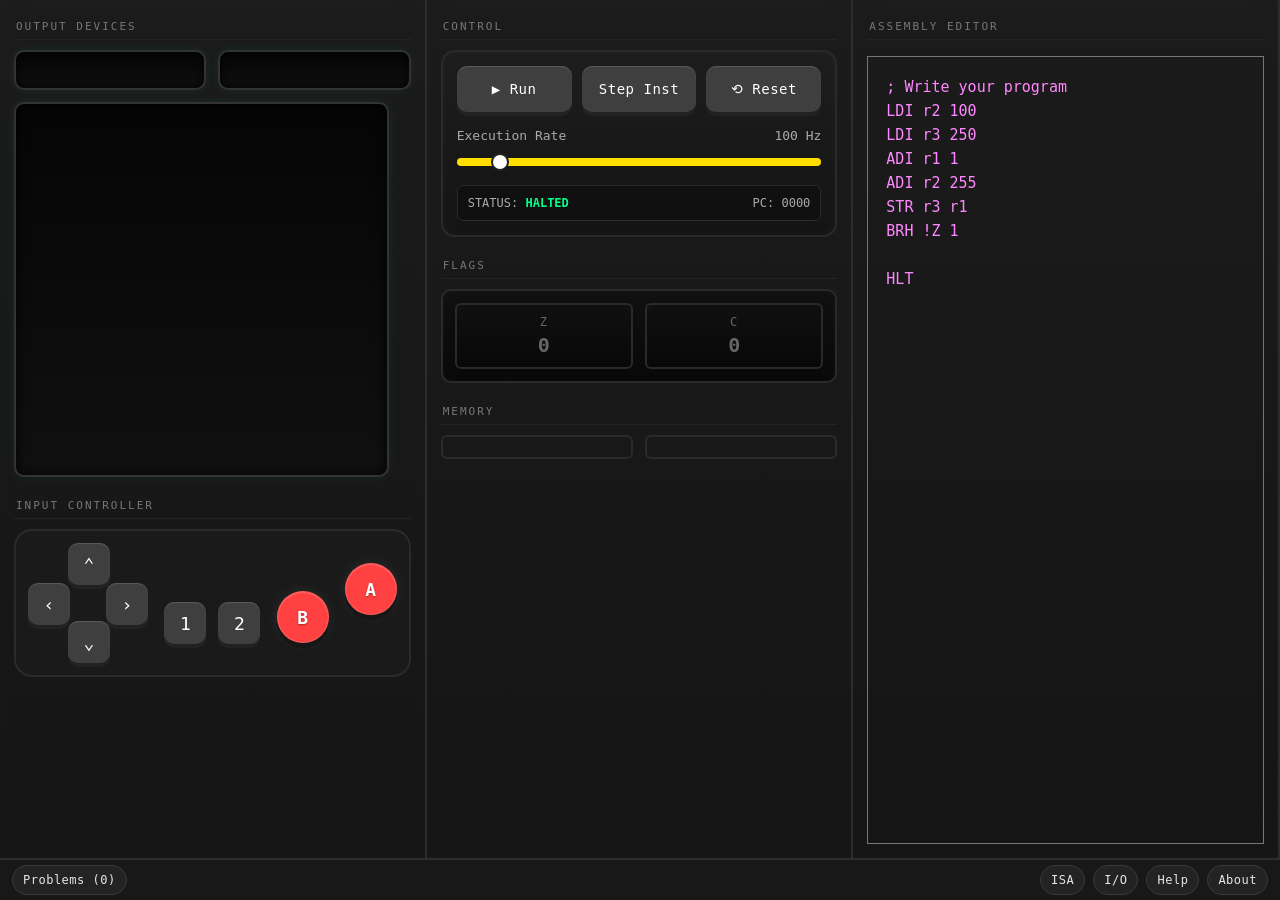
<file: 1.html>
<!DOCTYPE html>

<html>

<head>
    <meta charset="utf-8">
    <meta http-equiv="X-UA-Compatible" content="IE=edge">
    <title>CPU simulation</title>
    <meta name="description" content="">
    <meta name="viewport" content="width=device-width, initial-scale=1">
    <link rel="stylesheet" href="styles.css">
</head>

<body>
    <div id="app">

        <div id="workspace">

            <!-- I/O Panel -->
            <div class="panel" id="left">
                <div class="section">
                    <div class="section-header">Output Devices</div>
                    <div id="output-wrap">
                        <div id="output-row">
                            <div id="text-display">
                                <!-- Max length - 10 chars -->
                            </div>
                            <div id="num-display">
                                <!-- Max # of digits - 3 -->
                                <!-- Max # of digits (signed) - 4 -->
                            </div>
                        </div>

                        <div id="grid-display">
                            <div id="pixel-grid">
                                <!-- 32x32 -->
                            </div>
                        </div>
                    </div>
                </div>

                <div class="section">
                    <div class="section-header">Input Controller</div>
                    <div id="input-wrap">
                        <div id="dpad-wrap">
                            <button id="btn-up">⌃</button>
                            <button id="btn-lft">‹</button>
                            <button id="btn-rgt">›</button>
                            <button id="btn-dwn">⌄</button>
                        </div>

                        <div id="ctr-btns-wrap">
                            <button id="ctr-btn-one">1</button>
                            <button id="ctr-btn-two">2</button>
                        </div>

                        <div id="rgt-btns-wrap">
                            <button id="ctr-btn-a">A</button>
                            <button id="ctr-btn-b">B</button>
                        </div>
                    </div>
                </div>
            </div>

            <!-- Control/Memory Panel -->
            <div class="panel" id="center">
                <div class="section">
                    <div class="section-header">CONTROL</div>
                    <div id="control-wrap">
                        <div id="control-buttons">
                            <button id="clock-toggle">▶ Run</button>
                            <button id="line-step">Step Inst</button>
                            <button id="reset-program">⟲ Reset</button>
                        </div>

                        <div id="speed-control">
                            <div id="speed-header">
                                <span>Execution Rate</span>
                                <span id="speed-value">100 Hz</span>
                            </div>

                            <input id="program-speed-slider" name="speed" type="range" min="1" max="1000" step="1"
                                value="100" list="markers">

                            <datalist id="markers">
                                <option value="1"></option>
                                <option value="250"></option>
                                <option value="500"></option>
                                <option value="750"></option>
                                <option value="1000"></option>
                            </datalist>
                        </div>

                        <div id="cpu-status-bar">
                            <div>
                                STATUS:
                                <span id="cpu-status-text" class="status-running">
                                    HALTED
                                </span>
                            </div>

                            <div>PC: 0000</div>
                        </div>
                    </div>
                </div>

                <div class="section">
                    <div class="section-header">FLAGS</div>
                    <div id="flags-panel">

                        <div id="flags-wrap">
                            <div class="flag-box" id="flag-zero">
                                <div class="flag-label">Z</div>
                                <div class="flag-value">0</div>
                            </div>

                            <div class="flag-box" id="flag-carry">
                                <div class="flag-label">C</div>
                                <div class="flag-value">0</div>
                            </div>
                        </div>
                    </div>
                </div>


                <div class="section">
                    <div class="section-header">MEMORY</div>
                    <div id="memory-display-wrap">
                        <div id="reg-file-display"></div>

                        <div id="data-memory-display"></div>
                    </div>
                </div>
            </div>

            <!-- Program Panel -->
            <div class="panel" id="right">
                <div class="section-header">ASSEMBLY EDITOR</div>
                <textarea id="code-editor">; Write your program
LDI r2 100
LDI r3 250
ADI r1 1
ADI r2 255
STR r3 r1
BRH !Z 1

HLT</textarea>
            </div>

        </div>

        <div id="bottom-panel">

            <div id="bottom-toolbar">

                <button id="problems-toggle">
                    Problems (0)
                </button>

                <div id="bottom-buttons">

                    <button id="isa-button">
                        ISA
                    </button>

                    <button id="io-button">
                        I/O
                    </button>

                    <button id="help-button">
                        Help
                    </button>

                    <button id="about-button">
                        About
                    </button>

                </div>

            </div>

            <div id="problems-panel">

                <div id="problems-list">

                    No problems.

                </div>

            </div>

        </div>

        <div id="modal-overlay" class="hidden">

            <div id="modal-window">

                <div id="modal-header">

                    <span id="modal-title">Documentation</span>

                    <button id="modal-close">✕</button>

                </div>

                <div id="modal-body">

                </div>

            </div>

        </div>

    </div>

    <script src="script.js"></script>
</body>

</html>
</file>
<file: styles.css>
/* ===== Base and Themes ===== */
:root {
    --bg-0: #111;
    --bg-1: #181818;
    --bg-2: #1b1b1b;
    --panel-bg: #151515;
    --panel-alt: #1d1d1d;
    --surface: #101010;
    --surface-2: #080808;
    --surface-dark: #0a0a0a;
    --text: #ddd;
    --muted: #aaa;
    --link-text: var(--accent-blue);
    --accent: #00ff66;
    --accent-blue: #00bbff;
    --accent-red: #ff5555;
    --accent-warning: #ffbf55;
    --accent-amber: #ff9900;
    --danger: #ff5555;
    --button-text: #ffffff;
    --button-bg: #3f3f3f;
    --button-hover-bg: #4e4e4e;
    --button-shadow: 0 4px 0 #222;
    --button-inner-shadow: inset 0 1px 1px rgba(255, 255, 255, 0.15);
    --button-active-shadow: 0 1px 0 #222;
    --button-active-inner-shadow: inset 0 1px 3px rgba(0, 0, 0, 0.4);
    --border: #2a2a2a;
    --border-strong: #333;
    --border-soft: #242424;
    --panel-border: #2c2c2c;
    --panel-shadow-faint: rgba(255, 255, 255, 0.02);
    --panel-shadow-small: rgba(255, 255, 255, 0.03);
    --flag-active-shadow-color: rgba(255, 184, 107, 0.18);
    --section-header-text: #777;
    --display-bg-start: #050505;
    --grid-bg: #050505;
    --display-shadow-color: rgba(0, 255, 120, 0.08);
    --pixel-bg: #111;
    --pixel-active-bg: #eee;
    --input-bg: #1a1a1a;
    --control-bg-start: var(--panel-alt);
    --control-bg-end: #141414;
    --control-shadow: rgba(255, 255, 255, 0.03);
    --control-button-bg: #ff4141;
    --control-button-hover-bg: #ff7f7f;
    --slider-track-bg: #ffdd00;
    --slider-thumb-bg: #ffffff;
    --slider-thumb-border: #222;
    --status-bar-bg: var(--surface);
    --status-running: #00ff88;
    --flag-inactive-text: #666;
    --flags-bg-start: var(--surface);
    --flags-bg-end: var(--surface-2);
    --memory-panel-bg: #181818;
    --cell-bg-end: #0a0a0a;
    --editor-bg: #0f0f0f;
    --editor-shadow-color: rgba(0, 0, 0, 0.8);
    --editor-gutter-bg: #0b0b0b;
    --editor-gutter-text: #6d6d6d;
    --editor-gutter-line-number: #7f7f7f;
    --editor-gutter-instruction-number: #d1d1d1;
    --code-text: #ff88ff;
    --doc-code-text: #7dff93;
    --bottom-border: #2d2d2d;
    --bottom-button-bg: #232323;
    --bottom-button-hover-bg: #2e2e2e;
    --bottom-button-border: #3a3a3a;
    --bottom-button-text: #e6e6e6;
    --problems-panel-bg: var(--bg-0);
    --problems-text: #e8e8e8;
    --problems-border: rgba(255, 255, 255, 0.06);
    --problems-toggle-text: #ffb4b4;
    --problem-error-border: #ff6b6b;
    --problem-error-text: #ffd2d2;
    --problem-warning-border: #f1b95d;
    --problem-warning-text: #ffe8c0;
    --modal-overlay-bg: rgba(0, 0, 0, 0.55);
    --modal-window-bg: #171717;
    --modal-window-border: #3b3b3b;
    --modal-window-shadow: rgba(0, 0, 0, 0.5);
    --modal-header-bg: #202020;
    --modal-title-text: #ffffff;
    --modal-title-highlight: #6fc3ff;
    --modal-card-bg-start: #1e1e1e;
    --modal-card-border: #383838;
    --modal-card-tag-bg: #2d2d2d;
    --modal-card-tag-border: #444;
    --modal-card-badge-bg: #2b2b2b;
    --modal-card-badge-text: #bbb;
    --table-head-bg: #232323;
    --table-head-color: #6fc3ff;
    --io-access-text: #ffffff;
    --io-access-read-bg: #2f80ed;
    --io-access-write-bg: #f2994a;
    --io-access-read-write-bg: #27ae60;
    --swal-bg: var(--bg-1);
    --swal-confirm-bg: #007aaa;
    --swal-secondary-bg: #444;

    --radius-sm: 6px;
    --radius-md: 10px;
    --radius-lg: 14px;
    --radius-xl: 18px;
}

:root[data-theme="light"] {
    --bg-0: #f5f5f5;
    --bg-1: #eaeaea;
    --bg-2: #e0e0e0;
    --panel-bg: #dcdcdc;
    --panel-alt: #d4d4d4;
    --surface: #ffffff;
    --surface-2: #f0f0f0;
    --surface-dark: #f7f7f7;
    --border: #ccc;
    --border-strong: #bbb;
    --border-soft: #ddd;
    --text: #222;
    --muted: #555;
    --link-text: var(--accent-blue);
    --accent: #00aa44;
    --accent-blue: #0077cc;
    --accent-red: #cc3333;
    --accent-warning: #cc8800;
    --accent-amber: #cc7700;
    --danger: #cc3333;
    --button-text: #ffffff;
    --button-bg: #c0c0c0;
    --button-hover-bg: #d4d4d4;
    --button-shadow: 0 4px 0 rgba(0, 0, 0, 0.25);
    --button-inner-shadow: inset 0 1px 1px rgba(255, 255, 255, 0.15);
    --button-active-shadow: 0 1px 0 rgba(0, 0, 0, 0.25);
    --button-active-inner-shadow: inset 0 1px 3px rgba(0, 0, 0, 0.2);
    --control-button-bg: var(--accent-warning);
    --control-button-hover-bg: #ff7f7f;
    --bottom-button-hover-bg: #e3e3e3;
    --flag-active-shadow-color: rgba(0, 0, 0, 0.12);
    --panel-border: #bbb;
    --panel-shadow-faint: rgba(255, 255, 255, 0.08);
    --panel-shadow-small: rgba(255, 255, 255, 0.06);
    --section-header-text: #666;
    --display-bg-start: #f0f0f0;
    --grid-bg: #f0f0f0;
    --pixel-bg: #ffffff;
    --pixel-active-bg: #333;
    --input-bg: #e8e8e8;
    --control-bg-start: var(--panel-alt);
    --control-bg-end: #d2d2d2;
    --control-shadow: rgba(255, 255, 255, 0.06);
    --slider-track-bg: #ffbf55;
    --slider-thumb-bg: #ffffff;
    --slider-thumb-border: #888;
    --status-bar-bg: var(--surface);
    --status-running: #008844;
    --flag-inactive-text: #666;
    --flags-bg-start: var(--surface);
    --flags-bg-end: var(--surface-2);
    --memory-panel-bg: #f2f2f2;
    --cell-bg-end: #f7f7f7;
    --editor-bg: #f9f9f9;
    --editor-gutter-bg: #e6e6e6;
    --editor-gutter-text: #555;
    --editor-gutter-line-number: #777;
    --editor-gutter-instruction-number: #444;
    --code-text: #9900aa;
    --bottom-border: #ddd;
    --bottom-button-bg: #d7d7d7;
    --bottom-button-border: #bbb;
    --bottom-button-text: #222;
    --problems-panel-bg: var(--bg-0);
    --problems-text: #222;
    --problems-border: rgba(0, 0, 0, 0.06);
    --problem-error-border: #cc3333;
    --problem-error-text: #cc0000;
    --problem-warning-border: #cc8800;
    --problem-warning-text: #664400;
    --modal-overlay-bg: rgba(0, 0, 0, 0.35);
    --modal-window-bg: #ffffff;
    --modal-window-border: #cccccc;
    --modal-window-shadow: rgba(0, 0, 0, 0.15);
    --modal-header-bg: #f5f5f5;
    --modal-title-text: #111;
    --modal-title-highlight: #0077cc;
    --modal-card-bg-start: #f5f5f5;
    --modal-card-border: #cccccc;
    --modal-card-tag-bg: #f0f0f0;
    --modal-card-tag-border: #bbb;
    --modal-card-badge-bg: #e2e2e2;
    --modal-card-badge-text: #444;
    --table-head-bg: #f0f0f0;
    --table-head-color: #0077cc;
    --io-access-text: #111;
    --io-access-read-bg: #2f80ed;
    --io-access-write-bg: #f2994a;
    --io-access-read-write-bg: #27ae60;
    --swal-bg: var(--bg-1);
    --swal-confirm-bg: #007aaa;
    --swal-secondary-bg: #666;
}

:root[data-theme="machine"] {
    --bg-0: #1d2229;
    --bg-1: var(--bg-0);
    --bg-2: var(--bg-0);
    --panel-bg: var(--bg-0);
    --panel-alt: #181818;
    --surface: #1b1d1f;
    --surface-2: #080808;
    --surface-dark: #0a0a0a;
    --text: #e0e0e2;
    --muted: #686e79;
    --link-text: #00bbff;
    --accent: var(--text);
    --accent-blue: var(--text);
    --accent-red: var(--text);
    --accent-warning: var(--text);
    --accent-amber: var(--text);
    --danger: #ff5555;
    --button-text: var(--text);
    --button-bg: #1b1e22;
    --button-hover-bg: #555658;
    --button-shadow: 0 4px 0 #222;
    --button-inner-shadow: inset 0 1px 1px rgba(255, 255, 255, 0.15);
    --button-active-shadow: 0 1px 0 #222;
    --button-active-inner-shadow: inset 0 1px 3px rgba(0, 0, 0, 0.4);
    --border: var(--surface-dark);
    --border-strong: var(--surface-2);
    --border-soft: var(--surface-dark);
    --panel-border: #2c2c2c;
    --panel-shadow-faint: rgba(255, 255, 255, 0.02);
    --panel-shadow-small: rgba(255, 255, 255, 0.03);
    --flag-active-shadow-color: rgba(255, 184, 107, 0.18);
    --section-header-text: #777;
    --display-bg-start: #050505;
    --grid-bg: #050505;
    --display-shadow-color: rgba(0, 255, 120, 0.08);
    --pixel-bg: #ae663e;
    --pixel-active-bg: #ffc689;
    --input-bg: var(--surface);
    --control-bg-start: var(--panel-alt);
    --control-bg-end: #141414;
    --control-shadow: rgba(255, 255, 255, 0.03);
    --control-button-bg: var(--button-bg);
    --control-button-hover-bg: var(--button-hover-bg);
    --slider-track-bg: var(--muted);
    --slider-thumb-bg: var(--text);
    --slider-thumb-border: #222;
    --status-bar-bg: var(--surface);
    --status-running: #00ff88;
    --flag-inactive-text: #666;
    --flags-bg-start: var(--surface);
    --flags-bg-end: var(--surface-2);
    --memory-panel-bg: #181818;
    --cell-bg-end: #0a0a0a;
    --editor-bg: #0f0f0f;
    --editor-shadow-color: rgba(0, 0, 0, 0.8);
    --editor-gutter-bg: var(--surface-dark);
    --editor-gutter-text: #6d6d6d;
    --editor-gutter-line-number: #7f7f7f;
    --editor-gutter-instruction-number: #d1d1d1;
    --code-text: var(--text);
    --doc-code-text: #7dff93;
    --bottom-border: #2d2d2d;
    --bottom-button-bg: var(--panel-alt);
    --bottom-button-hover-bg: var(--surface-dark);
    --bottom-button-border: #3a3a3a;
    --bottom-button-text: #e6e6e6;
    --problems-panel-bg: var(--bg-0);
    --problems-text: #e8e8e8;
    --problems-border: rgba(255, 255, 255, 0.06);
    --problems-toggle-text: #ffb4b4;
    --problem-error-border: #ff6b6b;
    --problem-error-text: #ffd2d2;
    --problem-warning-border: #f1b95d;
    --problem-warning-text: #ffe8c0;
    --modal-overlay-bg: rgba(0, 0, 0, 0.55);
    --modal-window-bg: #171717;
    --modal-window-border: #3b3b3b;
    --modal-window-shadow: rgba(0, 0, 0, 0.5);
    --modal-header-bg: var(--surface-dark);
    --modal-title-text: var(--muted);
    --modal-title-highlight: var(--text);
    --modal-card-bg-start: var(--surface);
    --modal-card-border: var(--border-strong);
    --modal-card-tag-bg: var(--surface-dark);
    --modal-card-tag-border: var(--border);
    --modal-card-badge-bg: var(--surface-dark);
    --modal-card-badge-text: var(--text);
    --table-head-bg: var(--surface);
    --table-head-color: var(--text);
    --io-access-text: var(--text);
    --io-access-read-bg: var(--pixel-active-bg);
    --io-access-write-bg: var(--pixel-bg);
    --io-access-read-write-bg: var(--accent);
    --swal-bg: var(--surface-dark);
    --swal-confirm-bg: #1b1e22;
    --swal-secondary-bg: #1b1e22;
}

:root[data-theme="nord"] {
    --bg-0: #2e3440;
    --bg-1: var(--bg-0);
    --bg-2: var(--bg-0);
    --panel-bg: var(--bg-0);
    --panel-alt: #3b4252;
    --surface: #3b4252;
    --surface-2: #242933;
    --surface-dark: #1e222a;
    --text: #eceff4;
    --muted: #4c566a;
    --link-text: #88c0d0;
    --accent: var(--text);
    --accent-blue: var(--text);
    --accent-red: var(--text);
    --accent-warning: var(--text);
    --accent-amber: var(--text);
    --danger: #bf616a;
    --button-text: var(--text);
    --button-bg: #434c5e;
    --button-hover-bg: #4c566a;
    --button-shadow: 0 4px 0 #242933;
    --button-inner-shadow: inset 0 1px 1px rgba(236, 239, 244, 0.15);
    --button-active-shadow: 0 1px 0 #242933;
    --button-active-inner-shadow: inset 0 1px 3px rgba(0, 0, 0, 0.4);
    --border: var(--surface-dark);
    --border-strong: var(--surface-2);
    --border-soft: var(--surface-dark);
    --panel-border: #434c5e;
    --panel-shadow-faint: rgba(236, 239, 244, 0.02);
    --panel-shadow-small: rgba(236, 239, 244, 0.03);
    --flag-active-shadow-color: rgba(235, 203, 139, 0.18);
    --section-header-text: #7b88a1;
    --display-bg-start: #1e222a;
    --grid-bg: #1e222a;
    --display-shadow-color: rgba(163, 190, 140, 0.08);
    --pixel-bg: #d08770;
    --pixel-active-bg: #ebcb8b;
    --input-bg: var(--surface);
    --control-bg-start: var(--panel-alt);
    --control-bg-end: #242933;
    --control-shadow: rgba(236, 239, 244, 0.03);
    --control-button-bg: var(--button-bg);
    --control-button-hover-bg: var(--button-hover-bg);
    --slider-track-bg: var(--muted);
    --slider-thumb-bg: var(--text);
    --slider-thumb-border: #242933;
    --status-bar-bg: var(--surface);
    --status-running: #a3be8c;
    --flag-inactive-text: #4c566a;
    --flags-bg-start: var(--surface);
    --flags-bg-end: var(--surface-2);
    --memory-panel-bg: #3b4252;
    --cell-bg-end: #1e222a;
    --editor-bg: #242933;
    --editor-shadow-color: rgba(0, 0, 0, 0.8);
    --editor-gutter-bg: var(--surface-dark);
    --editor-gutter-text: #616e88;
    --editor-gutter-line-number: #7b88a1;
    --editor-gutter-instruction-number: #d8dee9;
    --code-text: var(--text);
    --doc-code-text: #a3be8c;
    --bottom-border: #434c5e;
    --bottom-button-bg: var(--panel-alt);
    --bottom-button-hover-bg: var(--surface-dark);
    --bottom-button-border: #4c566a;
    --bottom-button-text: #e5e9f0;
    --problems-panel-bg: var(--bg-0);
    --problems-text: #e5e9f0;
    --problems-border: rgba(236, 239, 244, 0.06);
    --problems-toggle-text: #bf616a;
    --problem-error-border: #bf616a;
    --problem-error-text: #e5989f;
    --problem-warning-border: #d08770;
    --problem-warning-text: #ebcb8b;
    --modal-overlay-bg: rgba(0, 0, 0, 0.55);
    --modal-window-bg: #3b4252;
    --modal-window-border: #4c566a;
    --modal-window-shadow: rgba(0, 0, 0, 0.5);
    --modal-header-bg: var(--surface-dark);
    --modal-title-text: var(--muted);
    --modal-title-highlight: var(--text);
    --modal-card-bg-start: var(--surface);
    --modal-card-border: var(--border-strong);
    --modal-card-tag-bg: var(--surface-dark);
    --modal-card-tag-border: var(--border);
    --modal-card-badge-bg: var(--surface-dark);
    --modal-card-badge-text: var(--text);
    --table-head-bg: var(--surface);
    --table-head-color: var(--text);
    --io-access-text: var(--text);
    --io-access-read-bg: var(--pixel-active-bg);
    --io-access-write-bg: var(--pixel-bg);
    --io-access-read-write-bg: var(--accent);
    --swal-bg: var(--surface-dark);
    --swal-confirm-bg: #434c5e;
    --swal-secondary-bg: #434c5e;
}

* {
    box-sizing: border-box;
}

html,
body {
    height: 100%;
    margin: 0;
}

body {
    background: var(--bg-0);
    color: var(--text);
    font-family: monospace;
}

button {
    width: 42px;
    height: 42px;
    border: none;
    border-radius: var(--radius-md);
    background: var(--button-bg);
    color: var(--button-text);
    font-size: 18px;
    font-family: monospace;
    cursor: pointer;
    box-shadow: var(--button-shadow), var(--button-inner-shadow);
    transition: transform 0.05s, background 0.1s;
}

button:hover {
    background: var(--button-hover-bg);
}

button:active {
    transform: translateY(3px);
    box-shadow: var(--button-active-shadow), var(--button-active-inner-shadow);
}

img {
    width: 250px;
    height: auto;
    border-radius: var(--radius-md);
    border: 2px solid var(--border-strong);
}

a {
    color: var(--link-text);
    text-decoration: none;
}

a:hover {
    text-decoration: underline;
}

.code {
    font-family: monospace;
    font-size: 13px;
    background: var(--surface);
    border: 1px solid var(--border);
    border-radius: var(--radius-sm);
    padding: 2px 6px;
}

/* ===== App Shell ===== */
#app {
    display: flex;
    flex-direction: column;
    height: 100vh;
}

#workspace {
    flex: 1;
    display: flex;
    min-height: 0;
}

.panel {
    min-height: 0;
    padding: 14px;
    overflow: hidden;
    display: flex;
    flex-direction: column;
    background: linear-gradient(to bottom, var(--bg-2), var(--panel-bg));
    border-right: 2px solid var(--panel-border);
    box-shadow: inset 0 0 20px var(--panel-shadow-faint);
}

#left,
#center,
#right {
    flex: 1 1 0;
    min-height: 0;
    overflow-y: auto;
    display: flex;
    flex-direction: column;
    min-width: 350px;
    gap: 16px;
}

.section {
    min-height: 0;
    display: flex;
    flex-direction: column;
    gap: 10px;
}

.section-header {
    font-size: 11px;
    letter-spacing: 2px;
    color: var(--section-header-text);
    padding: 6px 2px;
    border-bottom: 1px solid var(--border-soft);
    text-transform: uppercase;
}

/* ===== I/O and Display Areas ===== */
#output-wrap {
    display: flex;
    flex-direction: column;
    gap: 12px;
    flex-shrink: 0;
}

#text-display,
#num-display,
#grid-display {
    background: linear-gradient(to bottom, var(--display-bg-start), var(--surface));
    border: 2px solid var(--border-strong);
    border-radius: var(--radius-md);
    padding: 12px;
    box-shadow: inset 0 0 12px rgba(0, 0, 0, 0.9), 0 0 12px var(--display-shadow-color);
    position: relative;
}

#output-row {
    display: flex;
    gap: 12px;
    max-width: 400px;
}

#text-display,
#num-display {
    flex: 1;
    height: 40px;
    color: var(--accent);
    font-size: 18px;
    display: flex;
    align-items: center;
    justify-content: center;
}

#grid-display {
    aspect-ratio: 1;
    background-color: var(--grid-bg);
    max-height: 375px;
    max-width: 375px;
    overflow: auto;
}

#pixel-grid {
    width: 100%;
    height: 100%;
    display: grid;
    grid-template-columns: repeat(32, 1fr);
    grid-template-rows: repeat(32, 1fr);
    gap: 1px;
}

.pixel {
    background: var(--pixel-bg);
}

.pixel.active {
    background: var(--pixel-active-bg);
}

#input-wrap {
    display: flex;
    justify-content: space-between;
    align-items: center;
    margin-top: auto;
    padding: 12px;
    background: var(--input-bg);
    border-radius: var(--radius-xl);
    border: 2px solid var(--border);
    flex-shrink: 0;
    max-width: 400px;
}

#dpad-wrap {
    width: 120px;
    height: 120px;
    position: relative;
}

#dpad-wrap button {
    position: absolute;
}

#btn-up {
    top: 0;
    left: 40px;
}

#btn-dwn {
    bottom: 0;
    left: 40px;
}

#btn-lft {
    left: 0;
    top: 40px;
}

#btn-rgt {
    right: 0;
    top: 40px;
}

#ctr-btns-wrap {
    display: flex;
    gap: 12px;
    align-items: center;
    margin-top: 40px;
    flex-shrink: 0;
}

#rgt-btns-wrap {
    position: relative;
    width: 120px;
    height: 80px;
    flex-shrink: 0;
}

#ctr-btn-a,
#ctr-btn-b {
    position: absolute;
    width: 52px;
    height: 52px;
    border-radius: 50%;
    font-weight: bold;
    color: var(--button-text);
    border: 1px solid rgba(255, 255, 255, 0.14);
    background: var(--control-button-bg);
    box-shadow: 0 5px 0 rgba(0, 0, 0, 0.28), inset 0 1px 1px rgba(255, 255, 255, 0.18), 0 0 14px rgba(255, 255, 255, 0.08);
    text-shadow: 0 1px 2px rgba(0, 0, 0, 0.35);
}

#ctr-btn-a:hover,
#ctr-btn-b:hover {
    background: var(--control-button-hover-bg);
}

#ctr-btn-a {
    right: 0;
    top: 0;
}

#ctr-btn-b {
    left: 0;
    bottom: 0;
}

/* ===== Controls and Status ===== */
#control-wrap {
    display: flex;
    flex-direction: column;
    gap: 16px;
    padding: 14px;
    background: linear-gradient(to bottom, var(--control-bg-start), var(--control-bg-end));
    border: 2px solid var(--border);
    border-radius: var(--radius-lg);
    box-shadow: inset 0 0 10px var(--control-shadow);
    flex-shrink: 0;
}

#control-buttons {
    display: flex;
    gap: 10px;
}

#control-buttons button {
    flex: 1;
    min-height: 0;
    height: 46px;
    font-size: 14px;
    letter-spacing: 0.5px;
}

#speed-control {
    display: flex;
    flex-direction: column;
    gap: 8px;
}

#speed-header {
    display: flex;
    justify-content: space-between;
    font-size: 13px;
    color: var(--muted);
}

#program-speed-slider {
    width: 100%;
    appearance: none;
    height: 18px;
    border-radius: 999px;
    background: transparent;
    outline: none;
    margin: 0;
    padding: 0;
    display: block;
}

#program-speed-slider::-webkit-slider-runnable-track {
    height: 8px;
    border-radius: 999px;
    background: var(--slider-track-bg);
}

#program-speed-slider::-webkit-slider-thumb {
    appearance: none;
    width: 18px;
    height: 18px;
    border-radius: 50%;
    background: var(--slider-thumb-bg);
    cursor: pointer;
    border: 2px solid var(--slider-thumb-border);
    margin-top: -5px;
}

#program-speed-slider::-moz-range-track {
    height: 8px;
    border-radius: 999px;
    background: var(--slider-track-bg);
}

#program-speed-slider::-moz-range-thumb {
    width: 18px;
    height: 18px;
    border-radius: 50%;
    background: var(--slider-thumb-bg);
    cursor: pointer;
    border: 2px solid var(--slider-thumb-border);
    margin-top: -5px;
}

#program-speed-slider::-ms-track {
    width: 100%;
    height: 8px;
    color: transparent;
    background: transparent;
    border-color: transparent;
}

#program-speed-slider::-ms-fill-lower,
#program-speed-slider::-ms-fill-upper {
    background: var(--slider-track-bg);
    border-radius: 999px;
}

#program-speed-slider::-ms-thumb {
    width: 18px;
    height: 18px;
    border-radius: 50%;
    background: var(--slider-thumb-bg);
    border: 2px solid var(--slider-thumb-border);
    margin-top: 0;
}

#cpu-status-bar {
    display: flex;
    justify-content: space-between;
    align-items: center;
    padding: 10px;
    background: var(--status-bar-bg);
    border: 1px solid var(--border);
    border-radius: var(--radius-sm);
    font-size: 12px;
    color: var(--muted);
}

#cpu-status-text {
    font-weight: bold;
}

.status-running {
    color: var(--status-running);
}

#cpu-status-text:not(.status-running) {
    color: var(--danger);
}

#control-wrap,
#flags-panel,
#stack-panel {
    flex-shrink: 0;
}

#flags-panel,
#stack-panel {
    display: flex;
    flex-direction: column;
    gap: 10px;
    padding: 12px;
    background: linear-gradient(to bottom, var(--surface), var(--surface-2));
    border: 2px solid var(--border);
    border-radius: var(--radius-md);
    box-shadow: inset 0 0 8px var(--panel-shadow-small);
}

#flags-wrap,
#stack-display-wrap {
    display: flex;
    gap: 12px;
}

.flag-box,
.stack-box {
    flex: 1;
    min-height: 0;
    display: flex;
    flex-direction: column;
    align-items: center;
    justify-content: center;
    gap: 4px;
    padding: 10px;
    border-radius: var(--radius-sm);
    transition: border-color 0.15s, box-shadow 0.15s, color 0.15s;
}

.flag-box {
    background: linear-gradient(to bottom, var(--surface), var(--surface-2));
    border: 2px solid var(--border);
}

.flag-box.active {
    border-color: var(--accent-amber);
    box-shadow: 0 0 10px var(--flag-active-shadow-color);
    color: var(--accent-amber);
}

.flag-box:not(.active) {
    color: var(--flag-inactive-text);
}

.flag-label {
    font-size: 12px;
    letter-spacing: 1px;
}

.flag-value {
    font-size: 20px;
    font-weight: bold;
}

.stack-box {
    color: var(--accent);
    font-size: 14px;
    font-weight: bold;
    background: linear-gradient(to bottom, var(--surface), var(--surface-2));
    border: 2px solid var(--border);
}

/* ===== Memory and Registers ===== */
#memory-display-wrap {
    display: flex;
    flex: 1 1 auto;
    min-height: 0;
    gap: 12px;
    overflow: hidden;
}

#reg-file-display,
#data-memory-display {
    flex: 1;
    min-height: 0;
    overflow-y: auto;
    max-height: 300px;
    background: var(--memory-panel-bg);
    border: 2px solid var(--border);
    border-radius: var(--radius-sm);
    padding: 10px;
}

#reg-file-display {
    display: grid;
    grid-template-columns: repeat(3, 1fr);
    gap: 8px;
    align-content: start;
}

#data-memory-display {
    display: grid;
    grid-template-columns: repeat(4, 1fr);
    gap: 8px;
    align-content: start;
}

.reg-cell,
.mem-cell {
    background: linear-gradient(to bottom, var(--surface), var(--cell-bg-end));
    border: 1px solid var(--border);
    border-radius: 6px;
    padding: 6px;
    text-align: center;
    box-shadow: inset 0 0 4px var(--panel-shadow-small);
    min-width: 0;
}

.reg-cell {
    color: var(--accent-blue);
    font-size: 11px;
}

.mem-cell {
    color: var(--accent-red);
    font-size: 10px;
}

.reg-bin,
.mem-bin {
    display: flex;
    flex-direction: column;
    align-items: center;
    line-height: 1;
    gap: 1px;
    margin-top: 2px;
}

.bin-top,
.bin-bottom {
    font-size: 10px;
    letter-spacing: 1px;
}

/* ===== Editor Panel ===== */
.editor-shell {
    display: flex;
    width: 100%;
    height: 100%;
    min-height: 0;
    border: 2px solid var(--border);
    border-radius: var(--radius-md);
    overflow: hidden;
    background: var(--editor-bg);
    box-shadow: inset 0 0 12px var(--editor-shadow-color);
}

.editor-gutter {
    flex: 0 0 75px;
    padding: 18px 2px;
    color: var(--editor-gutter-text);
    font-family: monospace;
    font-size: 15px;
    line-height: 1.6;
    text-align: right;
    background: var(--editor-gutter-bg);
    border-right: 1px solid var(--border);
    overflow-y: auto;
    overflow-x: auto;
    scrollbar-width: none;
    user-select: none;
    box-sizing: border-box;
}

.editor-gutter-line {
    display: grid;
    grid-template-columns: 1fr 1fr;
    gap: 3px;
    align-items: center;
    height: 1.6em;
    line-height: 1.6;
    white-space: nowrap;
}

.editor-gutter-line .gutter-line-number,
.editor-gutter-line .gutter-instruction-number {
    display: block;
    text-align: right;
}

.editor-gutter-line .gutter-line-number {
    color: var(--editor-gutter-line-number);
}

.editor-gutter-line .gutter-instruction-number {
    color: var(--editor-gutter-instruction-number);
    padding-left: 2px;
}

.editor-gutter::-webkit-scrollbar {
    display: none;
}

.editor-text-area {
    position: relative;
    flex: 1 1 auto;
    min-width: 0;
}

#code-editor {
    width: 100%;
    height: 100%;
    resize: none;
    background: transparent;
    color: var(--code-text);
    caret-color: var(--code-text);
    outline: none;
    padding: 18px;
    font-family: monospace;
    font-size: 15px;
    line-height: 1.6;
    overflow-y: auto;
    flex-grow: 1;
    min-height: 0;
    box-sizing: border-box;
    position: relative;
    z-index: 2;
    white-space: pre;
}



/* ===== Bottom Panel ===== */
#bottom-panel {
    display: flex;
    flex-direction: column;
    border-top: 2px solid var(--bottom-border);
    background: var(--bg-1);
    flex-shrink: 0;
}

#bottom-toolbar {
    height: 40px;
    display: flex;
    justify-content: space-between;
    align-items: center;
    padding: 0 12px;
    gap: 10px;
}

#bottom-toolbar>button,
#bottom-buttons>button {
    width: auto;
    height: auto;
    min-height: 30px;
    padding: 6px 10px;
    border-radius: 999px;
    font-size: 12px;
    letter-spacing: 0.5px;
    background: var(--bottom-button-bg);
    border: 1px solid var(--bottom-button-border);
    box-shadow: none;
    color: var(--bottom-button-text);
}

#bottom-toolbar>button:hover,
#bottom-buttons>button:hover {
    background: var(--bottom-button-hover-bg);
}

#bottom-toolbar>button:active,
#bottom-buttons>button:active {
    transform: translateY(1px);
    box-shadow: inset 0 1px 2px rgba(0, 0, 0, 0.4);
}

#bottom-buttons {
    display: flex;
    gap: 8px;
}

#problems-panel {
    display: none;
    height: 180px;
    overflow: auto;
    border-top: 1px solid var(--border);
    background: var(--problems-panel-bg);
}

#problems-toggle.has-problems {
    color: var(--problems-toggle-text);
    border-color: var(--problem-error-border);
}

.problem {
    padding: 8px 10px;
    border-left: 3px solid transparent;
    color: var(--problems-text);
    border-bottom: 1px solid var(--problems-border);
}

.problem.error {
    border-left-color: var(--problem-error-border);
    color: var(--problem-error-text);
}

.problem.warning {
    border-left-color: var(--problem-warning-border);
    color: var(--problem-warning-text);
}

#bottom-panel.open #problems-panel {
    display: block;
}

/* ===== Modal and Documentation ===== */
#modal-overlay {
    position: fixed;
    inset: 0;
    display: flex;
    justify-content: center;
    align-items: center;
    background: var(--modal-overlay-bg);
    z-index: 1000;
}

#modal-overlay.hidden {
    display: none;
}

#modal-window {
    width: min(900px, 90vw);
    height: min(700px, 85vh);
    display: flex;
    flex-direction: column;
    background: var(--modal-window-bg);
    border: 2px solid var(--modal-window-border);
    border-radius: var(--radius-lg);
    overflow: hidden;
    box-shadow: 0 20px 60px var(--modal-window-shadow);
}

#modal-header {
    display: flex;
    justify-content: space-between;
    align-items: center;
    padding: 14px 18px;
    background: var(--modal-header-bg);
    border-bottom: 1px solid var(--border);
}

#modal-title {
    font-size: 18px;
    font-weight: bold;
}

#modal-body {
    flex: 1;
    overflow: auto;
    padding: 20px;
    color: var(--text);
    line-height: 1.6;
    font-size: 15px;
}

#modal-body h1,
#modal-body h2,
#modal-body h3,
#modal-body p,
#modal-body pre,
#modal-body table {
    margin: 0;
}

#modal-body h1 {
    margin-bottom: 18px;
    color: var(--modal-title-text);
}

#modal-body h2,
.doc-card h2,
.doc-title {
    color: var(--modal-title-highlight);
    font-size: 22px;
}

#modal-body h2 {
    margin-bottom: 8px;
}

#modal-body h3,
.doc-card h3 {
    margin: 0 0 8px;
    color: var(--accent-warning);
    font-size: 15px;
    text-transform: uppercase;
    letter-spacing: 1px;
}

#modal-body p,
.doc-card p {
    margin: 10px 0;
    line-height: 1.6;
}

#modal-body pre,
.doc-code {
    padding: 12px;
    background: var(--surface);
    border: 1px solid var(--border);
    border-radius: var(--radius-sm);
    color: var(--doc-code-text);
    overflow-x: auto;
}

#modal-body table,
.doc-table {
    width: 100%;
    border-collapse: collapse;
}

#modal-body th,
#modal-body td,
.doc-table th,
.doc-table td {
    padding: 8px;
}

#modal-body th,
.doc-table th {
    text-align: left;
    color: var(--accent-warning);
    background: var(--table-head-bg);
}

#modal-body tr:nth-child(even),
.doc-table tr:nth-child(even) {
    background: rgba(255, 255, 255, 0.03);
}

.doc-page {
    display: flex;
    flex-direction: column;
    gap: 20px;
}

.doc-intro {
    color: var(--muted);
    line-height: 1.6;
}

.doc-card {
    margin-bottom: 22px;
    padding: 18px;
    background: linear-gradient(to bottom, var(--modal-card-bg-start), var(--bg-1));
    border: 1px solid var(--modal-card-border);
    border-radius: var(--radius-lg);
    box-shadow: inset 0 0 10px var(--panel-shadow-small), 0 2px 8px var(--modal-window-shadow);
}

.doc-card h2 {
    margin: 0 0 12px;
    color: var(--modal-title-text);
    font-size: 22px;
}

.doc-card h3 {
    margin: 18px 0 8px;
    color: var(--modal-title-highlight);
    font-size: 15px;
    text-transform: uppercase;
    letter-spacing: 1px;
}

.doc-card p {
    margin: 8px 0;
    line-height: 1.6;
}

.doc-header {
    display: flex;
    justify-content: space-between;
    align-items: center;
    margin-bottom: 14px;
    padding-bottom: 10px;
    border-bottom: 1px solid var(--bottom-border);
}

.doc-title {
    margin: 0;
    color: var(--modal-title-highlight);
    font-size: 22px;
}

.doc-category,
.doc-badge,
.doc-badge-button {
    padding: 4px 10px;
    border-radius: 999px;
    background: var(--modal-card-badge-bg);
    color: var(--modal-card-badge-text);
    font-size: 12px;
    text-transform: uppercase;
    letter-spacing: 1px;
    white-space: nowrap;
}

.doc-badge-button {
    display: inline-flex;
    width: auto;
    height: auto;
    align-items: center;
    justify-content: center;
    cursor: pointer;
}

.doc-badge-button:hover {
    background: var(--modal-card-badge-bg);
    opacity: 0.8;
}

.doc-section {
    margin-top: 18px;
}

.doc-section:first-of-type {
    margin-top: 0;
}

.doc-flags,
.doc-tags {
    display: flex;
    gap: 8px;
    flex-wrap: wrap;
}

.doc-flag,
.doc-tag {
    padding: 5px 10px;
    border-radius: 999px;
    background: var(--modal-card-tag-bg);
    border: 1px solid var(--modal-card-tag-border);
    color: var(--accent-warning);
    font-weight: bold;
    font-size: 13px;
}

.doc-table {
    width: 100%;
    border-collapse: collapse;
    border: 1px solid var(--border);
    border-radius: 8px;
    overflow: hidden;
    margin-top: 10px;
}

.doc-table th {
    background: var(--table-head-bg);
    color: var(--table-head-color);
}

.doc-table td,
.doc-table th {
    padding: 10px;
}

.doc-table tr:not(:last-child) {
    border-bottom: 1px solid var(--border);
}

.io-access {
    display: inline-block;
    min-width: 42px;
    padding: 2px 8px;
    margin-right: 10px;
    border-radius: 999px;
    text-align: center;
    font-size: 11px;
    font-weight: bold;
    color: var(--io-access-text);
}

.io-access.read {
    background: var(--io-access-read-bg);
}

.io-access.write {
    background: var(--io-access-write-bg);
}

.io-access.read-write {
    background: var(--io-access-read-write-bg);
}

.doc-card-header {
    display: flex;
    justify-content: space-between;
    align-items: center;
    gap: 12px;
    margin-bottom: 12px;
    flex-wrap: wrap;
}

.doc-card-header h2 {
    margin: 0;
    flex: 1 1 auto;
}

.doc-card-header .doc-badge {
    display: inline-flex;
    align-items: center;
    justify-content: center;
    margin: 2px 0;
}

.doc-code {
    margin: 0;
    padding: 12px;
    background: var(--surface);
    border: 1px solid var(--border);
    border-radius: var(--radius-sm);
    color: var(--doc-code-text);
    overflow-x: auto;
}

.settings-section {
    display: flex;
    flex-wrap: wrap;
    align-items: center;
    justify-content: space-between;
    gap: 18px;
    padding: 18px 0 0;
}

.settings-meta {
    flex: 1;
    min-width: 220px;
}

.settings-label {
    font-size: 14px;
    font-weight: bold;
    margin-bottom: 6px;
    color: var(--text);
}

.settings-description {
    font-size: 13px;
    line-height: 1.5;
    color: var(--muted);
}

.settings-select {
    min-width: 220px;
    max-width: 100%;
    padding: 10px 12px;
    border-radius: var(--radius-sm);
    border: 1px solid var(--border);
    background: var(--surface);
    color: var(--text);
    font-family: monospace;
    font-size: 14px;
    outline: none;
    transition: border-color 0.15s ease, box-shadow 0.15s ease, background 0.15s ease;
}

.settings-select:focus {
    border-color: var(--accent-blue);
    box-shadow: 0 0 0 3px rgba(0, 187, 255, 0.14);
}

.swal2-popup {
    background: var(--swal-bg) !important;
    color: var(--text) !important;
    border: 2px solid var(--border-strong) !important;
    border-radius: 12px;
}

.toast-popup {
    border: 2px solid var(--border-strong) !important;
    border-radius: var(--radius-md) !important;
    box-shadow:
        0 8px 30px rgba(0, 0, 0, 0.45),
        inset 0 0 10px rgba(255, 255, 255, 0.02);
    font-family: monospace !important;
}

.toast-popup .swal2-title {
    font-size: 14px !important;
    font-weight: normal !important;
}

.swal2-actions {
    gap: 12px;
}

.swal2-confirm,
.swal2-deny,
.swal2-cancel {
    min-width: 140px;
    min-height: 42px;
    height: auto;
    font-family: monospace;
    padding: 10px 18px;
}

.swal2-confirm,
.swal2-cancel {
    font-size: 14px;
}

.swal2-confirm {
    background: var(--swal-confirm-bg) !important;
}

.swal2-deny {
    font-size: 12px;
}

.swal2-cancel,
.swal2-deny {
    background: var(--swal-secondary-bg) !important;
}
</file>
